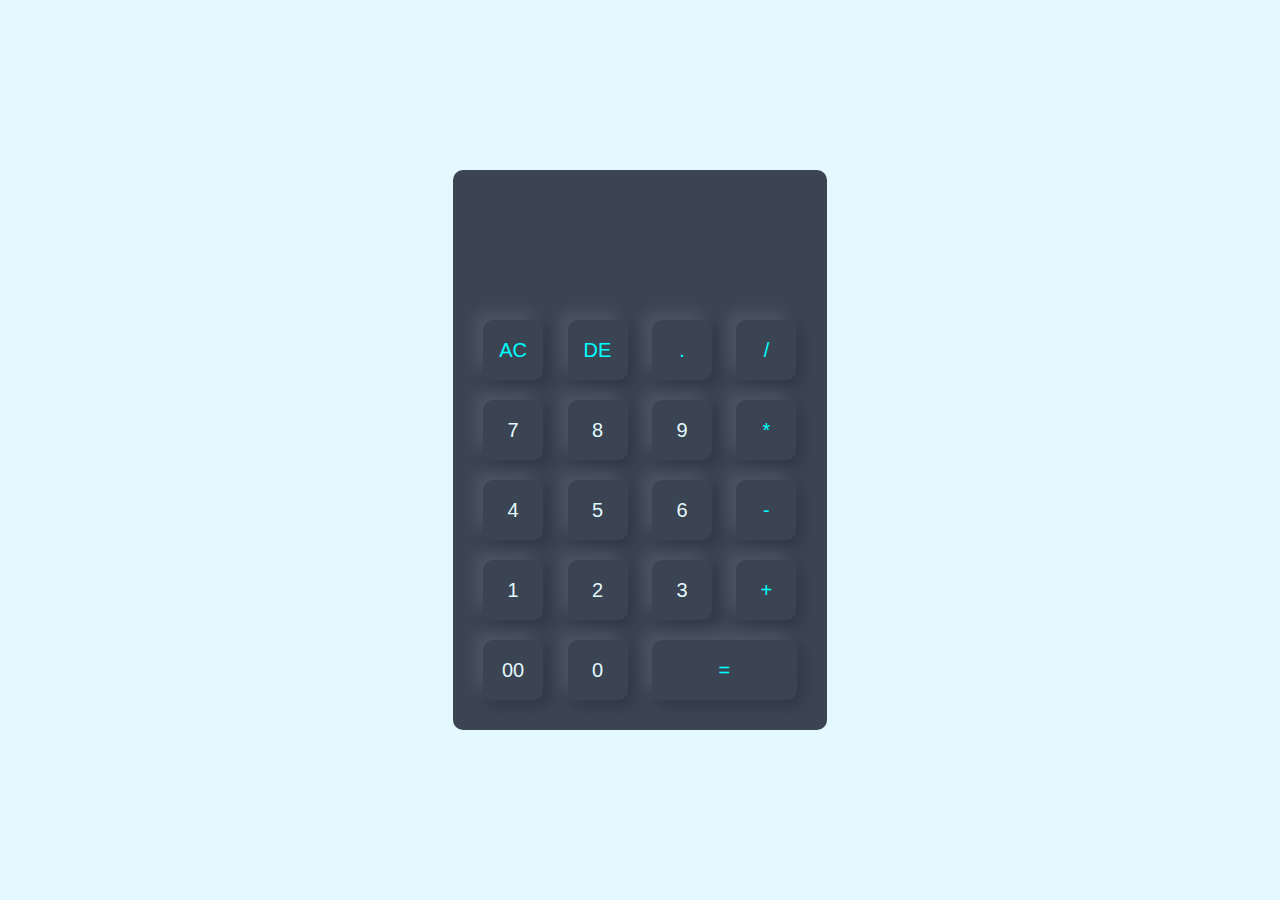
<file: Task3/index.html>
<!DOCTYPE html>
<html>
    <head>
        <meta name="viewport" content="width-device-width, initial scale=2.0">
        <title> Calculator Using Javascript </title>
        <link rel="stylesheet" href="style4.css">
    </head>
    <body>
        <div class="container">
            <div class="calculator">
                <form>
                    <div class="display">
                        <input type="text" name="display">
                    </div>
                    <div>
                        
                        <input type="button" value="AC"onclick="display.value =''" class="operator">
                        <input type="button" value="DE"onclick="display.value = display.value.toString().slice(0,-1)" class="operator">
                        <input type="button" value="."onclick="display.value +='.'" class="operator">
                        <input type="button" value="/"onclick="display.value +='/'" class="operator">
                    </div>
                    <div>
                        
                        <input type="button" value="7" onclick="display.value +='7'">
                        <input type="button" value="8"onclick="display.value +='8'">
                        <input type="button" value="9"onclick="display.value +='9'">
                        <input type="button" value="*"onclick="display.value +='*'" class="operator">
                    </div>
                    <div>
                        
                        <input type="button" value="4"onclick="display.value +='4'">
                        <input type="button" value="5"onclick="display.value +='5'">
                        <input type="button" value="6"onclick="display.value +='6'">
                        <input type="button" value="-"onclick="display.value +='-'"class="operator">
                    </div>
                    <div>
                        
                        <input type="button" value="1"onclick="display.value +='1'">
                        <input type="button" value="2"onclick="display.value +='2'">
                        <input type="button" value="3"onclick="display.value +='3'">
                        <input type="button" value="+"onclick="display.value +='+'"class="operator">
                    </div>
                    <div>
                        
                        <input type="button" value="00"onclick="display.value +='00'">
                        <input type="button" value="0"onclick="display.value +='0'">
                        <input type="button" value="=" onclick="display.value=eval(display.value)"class="equal operator">
                        
                    </div>
                </form>
            </div>
        </div>
    </body>
</html>
</file>
<file: Task3/style4.css>
*{
    margin: 0;
    padding: 0;
    font-family: 'Poppins',sans-serif;
    box-sizing: border-box;
}
.container{
    width: 100%;
    height:100vh;
    background: #e3f9ff;
    display:flex;
    align-items: center;
    justify-content: center;
}
.calculator{
    background: #3a4452;
    padding: 20px;
    border-radius: 10px;
}
.calculator form input{
    border: 0;
    outline: 0;
    width: 60px;
    height: 60px;
    border-radius: 10px;
    box-shadow: -8px -8px 15px rgba(255, 255, 255, 0.1),5px 5px 15px rgba(0, 0, 0, 0.2);
    background: transparent;
    font-size: 20px;
    color: #e3f9ff;
    cursor: pointer;
    margin: 10px;
}
form .display{
    display: flex;
    justify-content: flex-end;
    margin: 20px 0;
    
}
form .display input{
    text-align: right;
    flex:1;
    font-size: 45px;
    box-shadow: none;
}

form input.equal{
    width:145px;

}
form input.operator{
    color:aqua;
}
</file>
